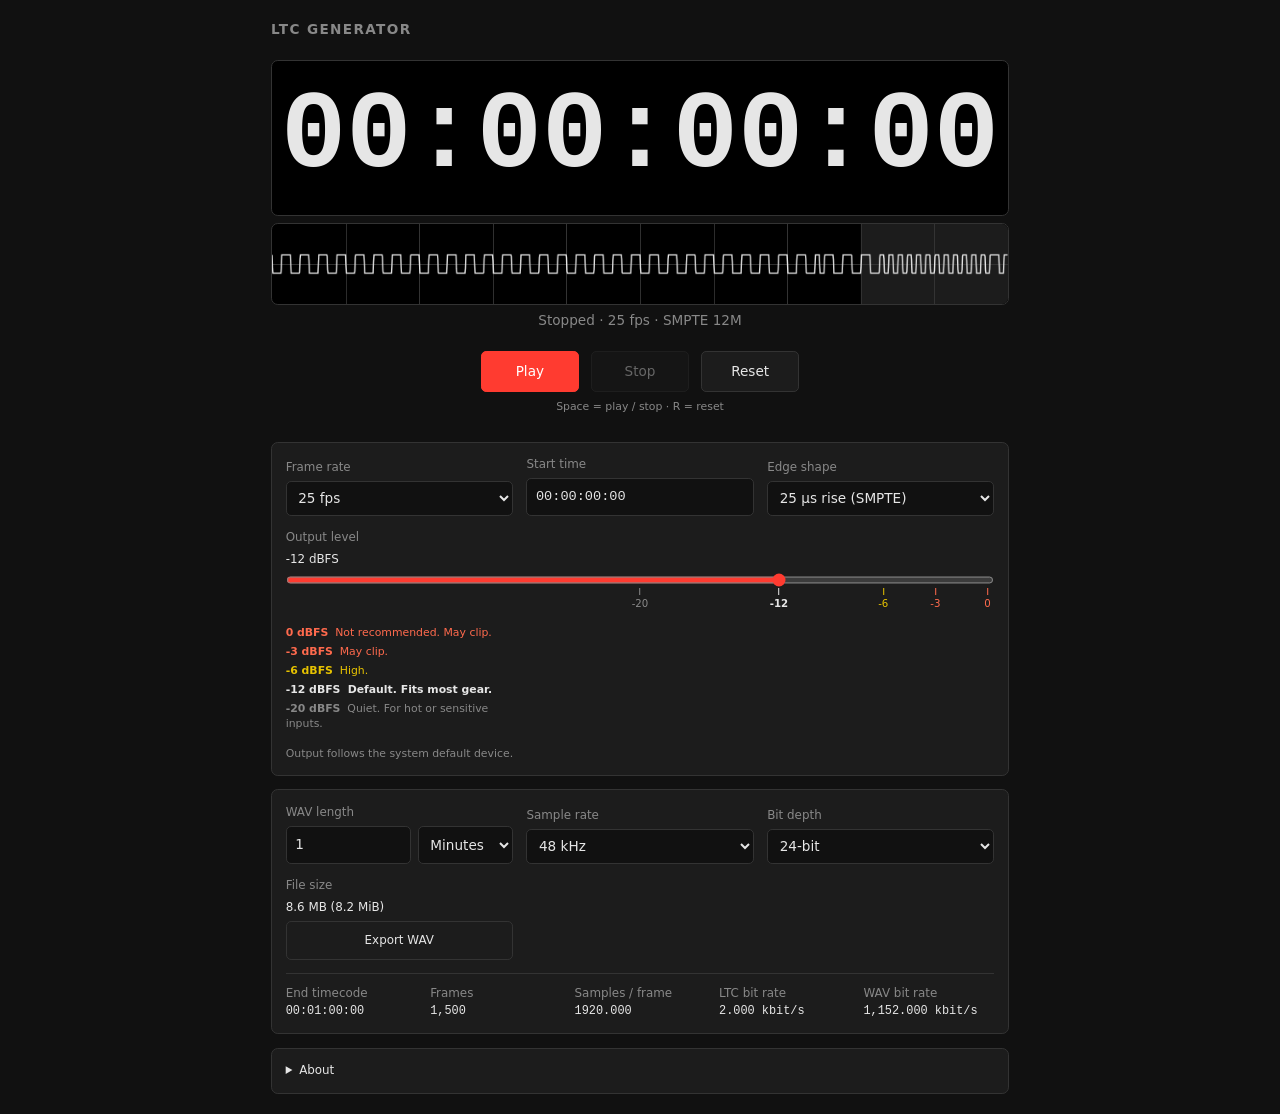
<file: index.html>
<!doctype html>
<html lang="en">
<head>
  <meta charset="utf-8">
  <meta name="viewport" content="width=device-width, initial-scale=1">
  <title>LTC Generator by Misak Nalbandian</title>
  <meta name="author" content="Misak Nalbandian">
  <meta name="description" content="Free browser-based SMPTE LTC (Linear Timecode) audio generator with live output and WAV export.">
  <meta property="og:title" content="LTC Generator by Misak Nalbandian">
  <meta property="og:site_name" content="LTC Generator by Misak Nalbandian">
  <link rel="stylesheet" href="style.css">
</head>
<body>
  <main>
    <h1>LTC Generator</h1>

    <div id="display" class="display stopped">00:00:00:00</div>
    <canvas id="scope" class="scope" aria-label="LTC waveform, one frame"></canvas>
    <div class="status"><span id="status">Stopped</span> · <span id="fpsLabel">25 fps</span> · SMPTE 12M</div>

    <div class="transport">
      <button id="play" class="primary">Play</button>
      <button id="stop">Stop</button>
      <button id="reset">Reset</button>
    </div>
    <small id="rateNote" class="levelnote" hidden></small>
    <p class="hint">Space = play / stop · R = reset</p>

    <section class="controls">
      <label>Frame rate
        <select id="fps"></select>
      </label>

      <label>Start time
        <input id="start" type="text" value="00:00:00:00" spellcheck="false" autocomplete="off">
      </label>

      <label>Edge shape
        <select id="rise">
          <option value="25" selected>25 µs rise (SMPTE)</option>
          <option value="0">Hard square</option>
        </select>
      </label>

      <label id="sinkWrap" hidden>Output device
        <select id="sink"><option value="">System default</option></select>
      </label>

      <label class="wide">Output level <span id="levelLabel">-12 dBFS</span>
        <input id="level" type="range" min="-40" max="0" step="1" value="-12">
        <div class="ticks" id="levelTicks"></div>
      </label>
      <div class="wide levelmarks" id="levelMarks"></div>
      <small id="sinkNote" class="wide levelnote" hidden>Output follows the system default device.</small>
    </section>

    <section class="controls export">
      <label>WAV length
        <span class="row">
          <input id="duration" type="number" min="1" max="240" step="1" value="1">
          <select id="durationUnit" aria-label="WAV length unit">
            <option value="min" selected>Minutes</option>
            <option value="s">Seconds</option>
          </select>
        </span>
        <small id="wavMax" class="warn" hidden></small>
      </label>
      <label>Sample rate
        <select id="sampleRate">
          <option value="44100">44.1 kHz</option>
          <option value="48000" selected>48 kHz</option>
          <option value="96000">96 kHz</option>
        </select>
      </label>
      <label>Bit depth
        <select id="bitDepth">
          <option value="16">16-bit</option>
          <option value="24" selected>24-bit</option>
          <option value="32">32-bit float</option>
        </select>
      </label>
      <div class="field">File size <span id="wavSize"></span>
        <button id="export">Export WAV</button>
      </div>
      <dl class="info">
        <div><dt>End timecode</dt><dd id="infoEnd"></dd></div>
        <div><dt>Frames</dt><dd id="infoFrames"></dd></div>
        <div><dt>Samples / frame</dt><dd id="infoSpf"></dd></div>
        <div><dt>LTC bit rate</dt><dd id="infoBitrate"></dd></div>
        <div><dt>WAV bit rate</dt><dd id="infoWavBitrate"></dd></div>
      </dl>
    </section>

    <p id="error" class="error" hidden></p>

    <details class="about">
      <summary>About</summary>

      <h2>What is timecode?</h2>
      <p>Timecode labels every video or audio frame with a unique address in the form
        <code>HH:MM:SS:FF</code> (hours, minutes, seconds, frames). Cameras, recorders, consoles and
        playback systems that follow the same timecode can be synchronised and lined up exactly.
        <strong>LTC</strong> (Linear Timecode, SMPTE 12M) carries that address as an audio signal
        (biphase-mark, 80 bits per frame), so it can be sent over a normal audio cable or recorded on
        an audio track.</p>

      <h2>Features</h2>
      <ul>
        <li>Live LTC output in the browser: play, stop and reset, with keyboard shortcuts (Space, R).</li>
        <li>Frame rates 23.976, 24, 25, 29.97 DF, 29.97 NDF and 30 fps. Drop frame is shown with <code>;</code>.</li>
        <li>Any start time, strict SMPTE 12M frame layout (user bits and flags are zero).</li>
        <li>25 µs rise-time edge shaping (SMPTE) or a hard square wave.</li>
        <li>Output level control and a waveform view of one frame.</li>
        <li>Output device selection (Chromium browsers only).</li>
        <li>WAV export: mono, 44.1 / 48 / 96 kHz, 16-bit, 24-bit or 32-bit float.
          Length 1–240 minutes (or 1–14400 seconds), limited by the 4 GB WAV size limit.
          Live file size, end timecode, frame count, samples per frame and bit rate.</li>
      </ul>

      <details class="sub">
        <summary>Which frame rate?</summary>
        <table>
          <tr><th>Rate</th><th>Typical use</th></tr>
          <tr><td>23.976</td><td>Film for NTSC video, mostly post</td></tr>
          <tr><td>24</td><td>True film</td></tr>
          <tr><td>25</td><td>PAL / EBU, most of Europe</td></tr>
          <tr><td>29.97 NDF</td><td>NTSC video</td></tr>
          <tr><td>29.97 DF</td><td>NTSC broadcast, honest clock</td></tr>
          <tr><td>30</td><td>Audio-only rigs, legacy North America</td></tr>
        </table>
        <p>Every device in the chain must use the same rate. 30 fps against a 29.97 source drifts about one frame every 33 seconds.</p>
      </details>

      <details class="sub">
        <summary>Drop frame in short</summary>
        <p>Only the numbering is corrected; no frames are removed. Labels 00 and 01 are skipped at the start of each minute,
          except every tenth minute. Drop frame is written with a semicolon, e.g. <code>01:00:00;02</code>.
          One hour = 107,892 frames.</p>
      </details>

      <details class="sub">
        <summary>Using it on a show</summary>
        <ul>
          <li>Use a dedicated output for LTC.</li>
          <li>No EQ, compression, limiting or gate on the LTC path.</li>
          <li>Never send it over Bluetooth or through lossy codecs.</li>
          <li>Start around -6 dBFS and adjust to the receiver.</li>
          <li>Give the receiver a few seconds of timecode before the first cue.</li>
        </ul>
      </details>

      <p class="units"><strong>Gigabyte (GB):</strong> uses decimal math (base-10), where 1 GB = 1,000,000,000 bytes (10⁹).
        Hardware and storage manufacturers usually measure disk size this way.<br>
        <strong>Gibibyte (GiB):</strong> uses binary math (base-2), where 1 GiB = 1,073,741,824 bytes (2³⁰).</p>
      <p class="credit">LTC Generator by Misak Nalbandian</p>
    </details>
  </main>
  <script type="module" src="app.js"></script>
</body>
</html>
</file>
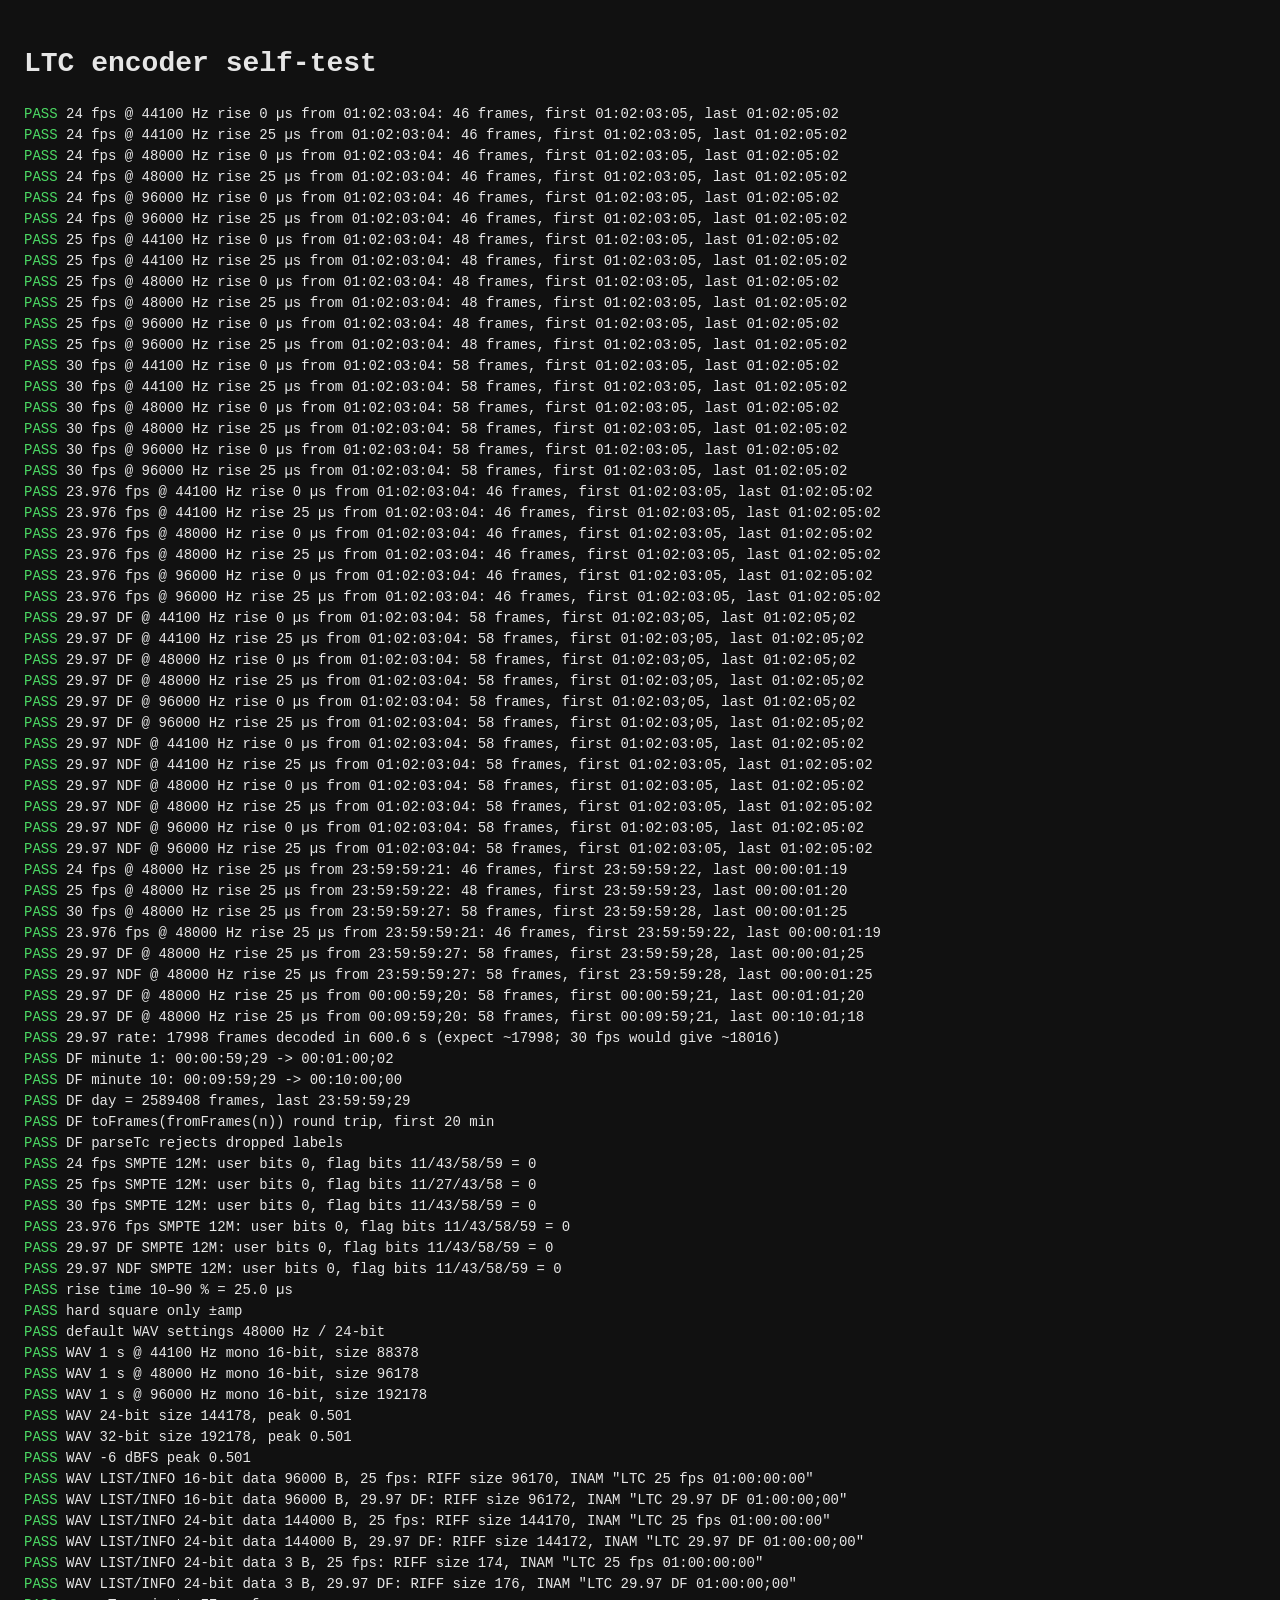
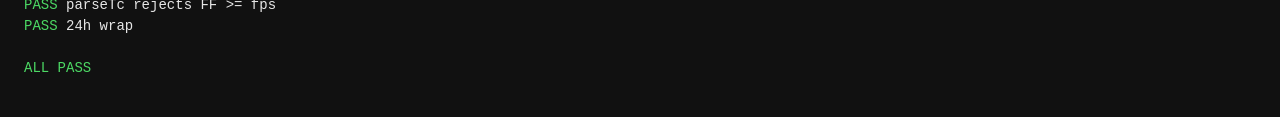
<file: test.html>
<!doctype html>
<html lang="en">
<head>
  <meta charset="utf-8">
  <meta name="viewport" content="width=device-width, initial-scale=1">
  <title>LTC Encoder Test</title>
  <style>
    body { background: #111; color: #e6e6e6; font: 14px/1.5 ui-monospace, Consolas, monospace; padding: 16px; }
    .pass { color: #4cd964; } .fail { color: #ff3b30; }
  </style>
</head>
<body>
  <h1>LTC encoder self-test</h1>
  <pre id="out"></pre>
  <script type="module">
    import {
      LtcGenerator, SYNC_WORD, RATES, toFrames, fromFrames, formatTc, parseTc, renderWav, wavSize, infoChunk, framesPerDay, SMPTE_RISE_US,
    } from "./ltc.js";

    const out = document.getElementById("out");
    let fails = 0;
    const log = (ok, msg) => {
      if (!ok) fails++;
      out.innerHTML += `<span class="${ok ? "pass" : "fail"}">${ok ? "PASS" : "FAIL"}</span> ${msg}\n`;
    };

    // Biphase-mark decoder: interval ~1 bit = 0, two ~half-bit intervals = 1.
    function decodeBits(samples, sampleRate, r) {
      const bitLen = sampleRate / (r.rate * 80);
      const edges = [0]; // sample 0 is the first bit-start transition
      for (let i = 1; i < samples.length; i++) {
        if ((samples[i] >= 0) === (samples[i - 1] >= 0)) continue;
        if (i < bitLen / 4) continue; // crossing of the first (ramped) edge itself
        edges.push(i);
      }
      const bits = [];
      let pendingHalf = false;
      for (let i = 1; i < edges.length; i++) {
        const d = (edges[i] - edges[i - 1]) / bitLen;
        if (d > 0.75) {
          if (pendingHalf || d > 1.25) throw new Error(`bad interval ${d.toFixed(2)} at ${edges[i]}`);
          bits.push(0);
        } else if (pendingHalf) { bits.push(1); pendingHalf = false; }
        else pendingHalf = true;
      }
      return bits;
    }

    function decodeFrames(bits) {
      const frames = [];
      const sync = SYNC_WORD.join("");
      const s = bits.join("");
      let i = s.indexOf(sync);
      while (i !== -1 && i + 16 + 80 <= bits.length) {
        const b = bits.slice(i + 16, i + 96);
        const v = (o, n) => b.slice(o, o + n).reduce((a, x, k) => a + (x << k), 0);
        frames.push({
          tc: { f: v(0, 4) + 10 * v(8, 2), s: v(16, 4) + 10 * v(24, 3), m: v(32, 4) + 10 * v(40, 3), h: v(48, 4) + 10 * v(56, 2) },
          ub: Array.from({ length: 8 }, (_, k) => v(4 + k * 8, 4)),
          bits: b,
          ones: b.reduce((a, x) => a + x, 0),
          syncOk: b.slice(64).join("") === sync,
        });
        i += 80;
      }
      return frames;
    }

    function generate(r, sr, startFrame, secs, opts) {
      const samples = new Float32Array(Math.round(sr * secs));
      const gen = new LtcGenerator(r, sr, startFrame, opts);
      // Fill in 128-sample blocks like an AudioWorklet does.
      for (let o = 0; o < samples.length; o += 128) gen.fill(samples.subarray(o, o + 128), 0.5);
      return samples;
    }

    const cases = [];
    for (const id of Object.keys(RATES)) for (const sr of [44100, 48000, 96000]) for (const riseUs of [0, SMPTE_RISE_US])
      cases.push({ id, sr, riseUs, start: "01:02:03:04" });
    for (const id of Object.keys(RATES)) cases.push({ id, sr: 48000, riseUs: SMPTE_RISE_US, start: `23:59:59:${RATES[id].fps - 3}` });
    cases.push({ id: "29.97df", sr: 48000, riseUs: SMPTE_RISE_US, start: "00:00:59;20" }); // drop at minute 1
    cases.push({ id: "29.97df", sr: 48000, riseUs: SMPTE_RISE_US, start: "00:09:59;20" }); // no drop at minute 10

    for (const { id, sr, riseUs, start } of cases) {
      const r = RATES[id];
      const startFrame = toFrames(parseTc(start, r), r);
      const secs = 2;
      const samples = generate(r, sr, startFrame, secs, { riseUs });
      let msg = `${r.label} @ ${sr} Hz rise ${riseUs} µs from ${start}: `;
      try {
        const frames = decodeFrames(decodeBits(samples, sr, r));
        // First frame start lacks a leading edge, so decoding begins at frame 1 sync word.
        const expectFirst = (startFrame + 1) % framesPerDay(r);
        const okSeq = frames.every((fr, k) => formatTc(fr.tc) === formatTc(fromFrames(expectFirst + k, r)));
        const okParity = frames.every((fr) => fr.ones % 2 === 0);
        const okSync = frames.every((fr) => fr.syncOk);
        const okDf = frames.every((fr) => fr.bits[10] === (r.df ? 1 : 0));
        const okCount = frames.length >= Math.floor(r.rate * secs) - 3;
        msg += `${frames.length} frames, first ${formatTc(frames[0].tc, r)}, last ${formatTc(frames.at(-1).tc, r)}`;
        log(okSeq && okParity && okSync && okDf && okCount, msg + (okSeq ? "" : " [sequence]") + (okParity ? "" : " [parity]") +
          (okSync ? "" : " [sync]") + (okDf ? "" : " [df flag]") + (okCount ? "" : " [count]"));
      } catch (e) {
        log(false, msg + e.message);
      }
    }

    // Long-run timing: 29.97 frames per second, not 30.
    {
      const r = RATES["29.97df"];
      const n = decodeFrames(decodeBits(generate(r, 16000, 0, 600.6, {}), 16000, r)).length;
      log(Math.abs(n - 17998) <= 2, `29.97 rate: ${n} frames decoded in 600.6 s (expect ~17998; 30 fps would give ~18016)`);
    }

    // Drop-frame conversion
    {
      const r = RATES["29.97df"];
      const f = (n) => formatTc(fromFrames(n, r), r);
      log(f(1799) === "00:00:59;29" && f(1800) === "00:01:00;02", `DF minute 1: ${f(1799)} -> ${f(1800)}`);
      log(f(17981) === "00:09:59;29" && f(17982) === "00:10:00;00", `DF minute 10: ${f(17981)} -> ${f(17982)}`);
      log(f(framesPerDay(r) - 1) === "23:59:59;29" && framesPerDay(r) === 2589408, `DF day = ${framesPerDay(r)} frames, last ${f(framesPerDay(r) - 1)}`);
      let ok = true;
      for (let n = 0; n < 36000 && ok; n++) ok = toFrames(fromFrames(n, r), r) === n;
      log(ok, "DF toFrames(fromFrames(n)) round trip, first 20 min");
      log(parseTc("00:01:00;00", r) === null && parseTc("00:01:00;02", r) !== null && parseTc("00:10:00;00", r) !== null,
        "DF parseTc rejects dropped labels");
    }

    // SMPTE 12M layout: user bits, colour frame flag (11) and binary group flags all 0.
    for (const id of Object.keys(RATES)) {
      const r = RATES[id];
      const frames = decodeFrames(decodeBits(generate(r, 48000, 0, 0.5, {}), 48000, r));
      const flags = r.fps === 25 ? [11, 27, 43, 58] : [11, 43, 58, 59];
      const ok = frames.length > 0 && frames.every((fr) => fr.ub.every((g) => g === 0) && flags.every((k) => fr.bits[k] === 0));
      log(ok, `${r.label} SMPTE 12M: user bits 0, flag bits ${flags.join("/")} = 0`);
    }

    // Rise time: 10–90 % ≈ 25 µs at 96 kHz
    {
      const sr = 96000;
      const s = generate(RATES["25"], sr, 0, 0.05, { riseUs: SMPTE_RISE_US });
      // Rising edge: time from -0.4 to +0.4 (10 % / 90 % of ±0.5 swing), linear interpolation.
      const cross = (lvl, from) => { for (let i = from; i < s.length - 1; i++) if (s[i] < lvl && s[i + 1] >= lvl) return i + (lvl - s[i]) / (s[i + 1] - s[i]); };
      const t10 = cross(-0.4, 100), t90 = cross(0.4, Math.floor(t10));
      const us = ((t90 - t10) / sr) * 1e6;
      log(Math.abs(us - 25) < 3, `rise time 10–90 % = ${us.toFixed(1)} µs`);
      const hard = generate(RATES["25"], sr, 0, 0.05, { riseUs: 0 });
      log(hard.every((x) => Math.abs(x) === 0.5), "hard square only ±amp");
    }

    // Defaults in the UI: 48 kHz, 24-bit
    {
      const doc = new DOMParser().parseFromString(await (await fetch("index.html")).text(), "text/html");
      const sel = (id) => doc.querySelector(`#${id} option[selected]`)?.value;
      log(sel("sampleRate") === "48000" && sel("bitDepth") === "24", `default WAV settings ${sel("sampleRate")} Hz / ${sel("bitDepth")}-bit`);
    }

    // WAV header + length
    const infoLen = infoChunk(RATES["25"], "00:00:00:00").length;
    for (const sr of [44100, 48000, 96000]) {
      const blob = renderWav({ r: RATES["25"], startFrame: 0, seconds: 1, db: -6, sampleRate: sr });
      const head = new DataView(await blob.arrayBuffer());
      log(blob.size === 44 + sr * 2 + infoLen && head.getUint32(24, true) === sr && head.getUint16(22, true) === 1,
        `WAV 1 s @ ${sr} Hz mono 16-bit, size ${blob.size}`);
    }
    for (const bd of [24, 32]) {
      const b = renderWav({ r: RATES["25"], startFrame: 0, seconds: 1, db: -6, bitDepth: bd });
      const h = new DataView(await b.arrayBuffer());
      const peak = Math.max(...Array.from({ length: 1000 }, (_, i) => Math.abs(bd === 32
        ? h.getFloat32(44 + i * 4, true)
        : (h.getUint16(44 + i * 3, true) | (h.getInt8(46 + i * 3) << 16)) / 8388607)));
      log(b.size === wavSize(1, 48000, bd, RATES["25"]) && b.size === 44 + 48000 * bd / 8 + infoLen && h.getUint16(34, true) === bd
        && h.getUint16(20, true) === (bd === 32 ? 3 : 1) && Math.abs(peak - 0.501) < 0.01,
        `WAV ${bd}-bit size ${b.size}, peak ${peak.toFixed(3)}`);
    }
    const blob = renderWav({ r: RATES["25"], startFrame: 0, seconds: 1, db: -6 });
    const head = new DataView(await blob.arrayBuffer());
    const peak = Math.max(...Array.from({ length: 1000 }, (_, i) => Math.abs(head.getInt16(44 + i * 2, true))));
    log(Math.abs(peak / 32767 - 0.501) < 0.01, `WAV -6 dBFS peak ${(peak / 32767).toFixed(3)}`);

    // LIST/INFO block + RIFF size, incl. odd data length (24-bit, 1 sample = 3 bytes)
    for (const [bd, sec] of [[16, 1], [24, 1], [24, 1 / 48000]]) {
      for (const r of [RATES["25"], RATES["29.97df"]]) {
        const sf = toFrames({ h: 1, m: 0, s: 0, f: 0 }, r);
        const buf = new Uint8Array(await renderWav({ r, startFrame: sf, seconds: sec, db: -6, bitDepth: bd }).arrayBuffer());
        const w = new DataView(buf.buffer);
        const t = (o, n) => String.fromCharCode(...buf.slice(o, o + n));
        const dlen = w.getUint32(40, true);
        const lo = 44 + dlen + (dlen % 2);
        const tags = {};
        for (let o = lo + 12; o < buf.length; ) {
          const n = w.getUint32(o + 4, true);
          tags[t(o, 4)] = t(o + 8, n - 1);
          o += 8 + n + (n % 2);
        }
        const tc = formatTc(fromFrames(sf, r), r);
        log(w.getUint32(4, true) === buf.length - 8 && buf.length % 2 === 0 && dlen === Math.round(sec * 48000) * bd / 8
          && t(lo, 4) === "LIST" && w.getUint32(lo + 4, true) === buf.length - lo - 8 && t(lo + 8, 4) === "INFO"
          && buf.length === wavSize(sec, 48000, bd, r) && Object.values(tags).every((s) => /^[ -~]+$/.test(s))
          && tags.INAM === `LTC ${r.label} ${tc}` && tags.IART === "Misak Nalbandian"
          && tags.ISFT === "LTC Generator by Misak Nalbandian" && tags.ICMT === "SMPTE 12M LTC",
          `WAV LIST/INFO ${bd}-bit data ${dlen} B, ${r.label}: RIFF size ${w.getUint32(4, true)}, INAM "${tags.INAM}"`);
      }
    }

    log(parseTc("00:00:00:25", RATES["25"]) === null && parseTc("00:00:00:24", RATES["25"]) !== null, "parseTc rejects FF >= fps");
    log(formatTc(fromFrames(framesPerDay(RATES["30"]), RATES["30"])) === "00:00:00:00", "24h wrap");

    out.innerHTML += `\n${fails ? `<span class="fail">${fails} FAILED</span>` : `<span class="pass">ALL PASS</span>`}\n`;
    document.title = fails ? "FAIL" : "PASS";
  </script>
</body>
</html>
</file>
<file: style.css>
:root {
  --bg: #111;
  --panel: #1c1c1c;
  --fg: #e6e6e6;
  --dim: #888;
  --accent: #ff3b30;
  --line: #333;
  color-scheme: dark;
}

* { box-sizing: border-box; }
[hidden] { display: none !important; }

body {
  margin: 0;
  background: var(--bg);
  color: var(--fg);
  font: 16px/1.4 system-ui, sans-serif;
}

main {
  max-width: 900px;
  margin: 0 auto;
  padding: 24px 16px;
  zoom: 0.85; /* whole app 15 % smaller */
}

h1 {
  font-size: 1rem;
  font-weight: 600;
  letter-spacing: 0.1em;
  text-transform: uppercase;
  color: var(--dim);
  margin: 0 0 24px;
}

.display {
  font-family: ui-monospace, "SF Mono", Consolas, "Courier New", monospace;
  font-variant-numeric: tabular-nums;
  font-size: clamp(2.5rem, 13vw, 8rem);
  font-weight: 700;
  line-height: 1.12; /* height 20 % less than 1.4 line + 24px padding */
  text-align: center;
  padding: 19.2px 0;
  background: #000;
  border: 1px solid var(--line);
  border-radius: 8px;
  color: var(--accent);
  white-space: nowrap;
}

.display.stopped { color: var(--fg); }

.scope {
  display: block;
  width: 100%;
  height: 96px;
  margin-top: 8px;
  background: #000;
  border: 1px solid var(--line);
  border-radius: 8px;
}

.status {
  text-align: center;
  color: var(--dim);
  margin: 8px 0 24px;
}

.transport {
  display: flex;
  gap: 14.4px;
  justify-content: center;
}

.transport button { min-width: 115.2px; } /* 20 % wider than default 96px */

.hint {
  text-align: center;
  color: var(--dim);
  font-size: 0.8rem;
  margin: 8px 0 32px;
}

button {
  font: inherit;
  padding: 12px 24px;
  border: 1px solid var(--line);
  border-radius: 6px;
  background: var(--panel);
  color: var(--fg);
  cursor: pointer;
  min-width: 96px;
}

button:hover:not(:disabled) { border-color: var(--dim); }
button:disabled { opacity: 0.4; cursor: default; }
button.primary { background: var(--accent); border-color: var(--accent); color: #fff; }

.controls {
  display: grid;
  grid-template-columns: repeat(auto-fit, minmax(200px, 1fr));
  gap: 16px;
  align-items: end;
  padding: 16px;
  background: var(--panel);
  border: 1px solid var(--line);
  border-radius: 8px;
  margin-bottom: 16px;
}

label, .field {
  display: flex;
  flex-direction: column;
  gap: 6px;
  color: var(--dim);
  font-size: 0.875rem;
}

label.wide { grid-column: 1 / -1; }
label span, .field span { color: var(--fg); }
label .row { display: flex; gap: 8px; }
label .row input { flex: 1; min-width: 0; }

input, select {
  font: inherit;
  font-size: 1rem;
  padding: 10px;
  background: var(--bg);
  color: var(--fg);
  border: 1px solid var(--line);
  border-radius: 6px;
}

#start { font-family: ui-monospace, Consolas, monospace; }
input:invalid, input.bad { border-color: var(--accent); }
input[type="range"] { padding: 0; accent-color: var(--accent); }

.info {
  grid-column: 1 / -1;
  display: grid;
  grid-template-columns: repeat(auto-fit, minmax(150px, 1fr));
  gap: 12px 16px;
  margin: 0;
  padding-top: 12px;
  border-top: 1px solid var(--line);
  font-size: 0.875rem;
}

.info dt { color: var(--dim); }
.info dd { margin: 2px 0 0; font-family: ui-monospace, Consolas, monospace; }

.error { color: var(--accent); text-align: center; }
#wavSize.bad { color: var(--accent); }
.warn { color: #ffcc00; }

.about {
  margin-top: 16px;
  padding: 16px;
  background: var(--panel);
  border: 1px solid var(--line);
  border-radius: 8px;
  color: var(--dim);
  font-size: 0.875rem;
}

.about summary { cursor: pointer; color: var(--fg); }
.about h2 { font-size: 0.875rem; color: var(--fg); margin: 16px 0 4px; }
.about p, .about ul { margin: 0; }
.about ul { padding-left: 20px; }
.about .units { margin-top: 12px; }
.about .sub { margin-top: 12px; }
.about .sub > :not(summary) { margin-top: 6px; }
.about table { border-collapse: collapse; }
.about th, .about td { text-align: left; padding: 2px 16px 2px 0; }
.about th { color: var(--fg); font-weight: 600; }
.about code { font-family: ui-monospace, Consolas, monospace; color: var(--fg); }

/* Level marks */
#level { --thumb: 16px; }
#level::-webkit-slider-thumb { width: var(--thumb); height: var(--thumb); }
#level::-moz-range-thumb { width: var(--thumb); height: var(--thumb); }
.levelmarks { display: flex; flex-direction: column; gap: 2px; font-size: 0.8rem; }
.levelnote { grid-column: 1 / -1; color: var(--dim); font-size: 0.8rem; }
#level { border: 0; height: var(--thumb); margin: 0; background: transparent; }
#levelTicks button, .levelmarks button { background: none; border: 0; padding: 0; font: inherit; color: var(--dim); cursor: pointer; text-align: left; }
.levelmarks .bad, #levelTicks .bad { --c: #ff6a4d; }
.levelmarks .warn, #levelTicks .warn { --c: #e6c200; }
#levelTicks button, .levelmarks .bad, .levelmarks .warn { color: var(--c); }
#levelTicks { position: relative; height: 26px; margin-top: -4px; }
#levelTicks .tick { position: absolute; top: 0; left: calc(var(--thumb, 16px) / 2 + var(--f) * (100% - var(--thumb, 16px))); transform: translateX(-50%); display: flex; flex-direction: column; align-items: center; gap: 2px; font-size: 0.75rem; }
#levelTicks .tick i { width: 1px; height: 8px; background: currentColor; }
.levelmarks .on i { width: 3px; height: 12px; margin-top: -4px; }
#levelTicks .tick.on, .levelmarks .mark.on { font-weight: 700; color: var(--c, var(--fg)); }
.levelmarks .mark { padding: 2px 0; line-height: 1.3; }
.levelmarks .mark b { font-weight: 600; margin-right: 4px; }

.credit { color: var(--dim); font-size: 0.8rem; }
.about .credit { margin-top: 16px; }
</file>
